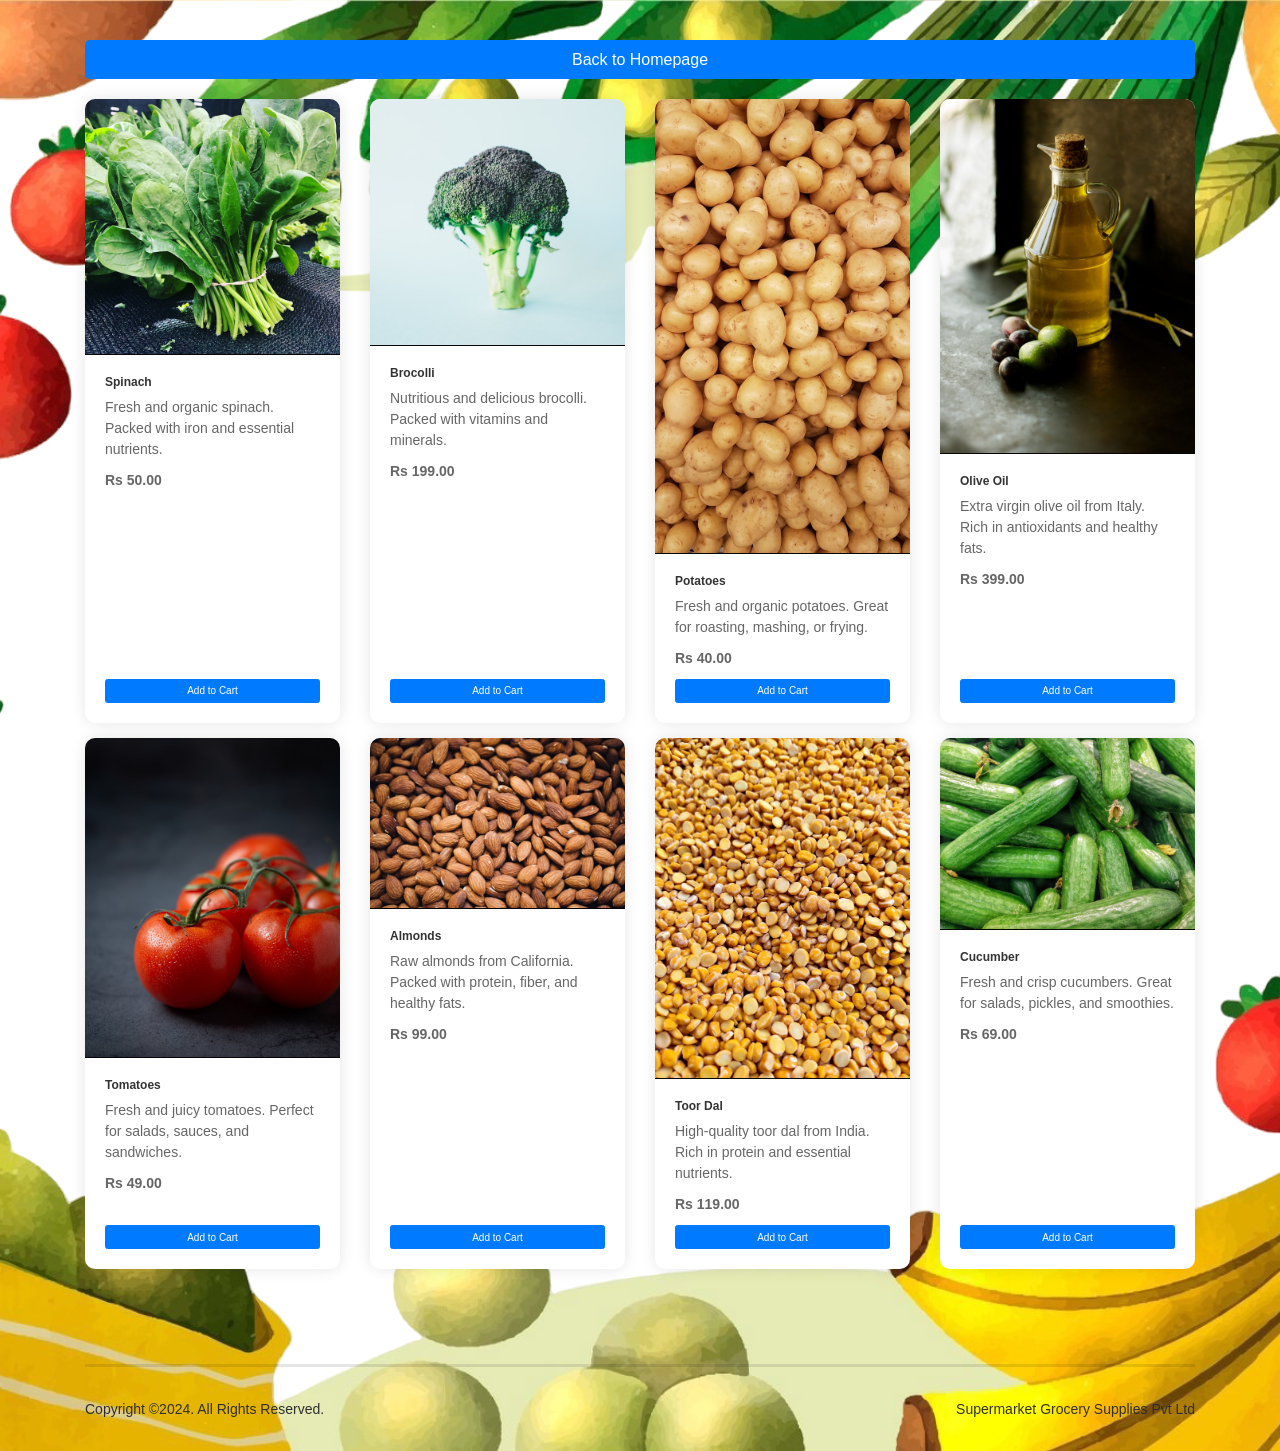
<file: products.html>
<!DOCTYPE html>
<html lang="en">

<head>
    <meta charset="UTF-8">
    <meta name="viewport" content="width=device-width, initial-scale=1.0">
    <title>E-Commerce Product Page</title>
    <link rel="stylesheet" href="https://stackpath.bootstrapcdn.com/bootstrap/4.5.2/css/bootstrap.min.css">
    <link rel="stylesheet" href="/Assets/CSS/products.css">
</head>

<body>
    <div class="container">
        <h1 class="mb-4"><a href="index.html" class="back-button">Back to Homepage</a></h1>
        <div id="product-list" class="row">
            <!-- Product cards will be dynamically added here -->
        </div>
    </div>

    <footer id="footer">
        <div class="container">
            <hr class="horizontal-line">
            <div class="footer-bottom-data">
                <span class="copyright-information">Copyright &copy;2024. All Rights Reserved.</span>
                <div class="legal-information">
                    <span class="copyright-information">Supermarket Grocery Supplies</span>
                    <span class="copyright-information">Pvt Ltd<span>
                </div>
            </div>
        </div>
    </footer>

    <script src="https://stackpath.bootstrapcdn.com/bootstrap/4.5.2/js/bootstrap.min.js"></script>
    <script src="/Assets/JScripts/products.js"></script>
    <script>
        document.addEventListener('DOMContentLoaded', function () {
            const productList = document.getElementById('product-list');
            for (const product of products) {
                const card = document.createElement('div');
                card.classList.add('col-lg-3', 'col-md-4', 'col-sm-6', 'mb-4'); // Adjusted column classes

                card.innerHTML = `
                    <div class="card h-100"> <!-- Ensure cards are of equal height -->
                        <img src="${product.image}" class="card-img-top" alt="${product.name}">
                        <div class="card-body"> <!-- Use flexbox for vertical alignment -->
                            <h5 class="card-title">${product.name}</h5>
                            <p class="card-text">${product.description}</p>
                            <p class="card-text font-weight-bold">Rs ${product.price.toFixed(2)}</p>
                            <a href="#" class="btn btn-primary">Add to Cart</a>
                        </div>
                    </div>
                `;
                productList.appendChild(card);
            }
        });
    </script>
</body>

</html>
</file>
<file: Assets/CSS/products.css>
/* !IMPORT FONTS */
@import url('https://fonts.googleapis.com/css2?family=Poppins:wght@400;500;600;700&display=swap');

/* !RESET/BASE */
*,
*::before,
*::after {
    margin: 0;
    padding: 0;
    box-sizing: border-box;
}

:root {
    --body-font-family: 'Poppins', sans-serif;
    --body-font-color: #676767;
    --light-color: #fff;
    --dark-color: #2E2E2E;
    --dark-color-lighter: #4D4D4D;
    --accent-color: #F55556;
    --section-background-color: #f7e6e6;
}

html {
    font-size: 10px;
    font-size: 62.5%;
}

body {
    font-size: 1.4rem;
    font-family: var(--body-font-family);
    font-weight: 400;
    color: var(--body-font-color);
    line-height: 1.5;

    font-family: 'Arial', sans-serif;
    background-image: url("../Images/login-bg.png");
    background-position: center;
    background-size: cover;
    /* background-color: #F55556; */
}

ul {
    list-style: none;
}

a {
    text-decoration: none;
    font: inherit;
    color: inherit;
    outline: none;
}

img {
    display: block;
    max-width: 100%;
}

button,
input {
    font: inherit;
    background-color: transparent;
    border: none;
    outline: none;
    cursor: pointer;
}

body {}

.card {
    border: none;
    border-radius: 10px;
    box-shadow: 0px 0px 15px rgba(0, 0, 0, 0.1);
    transition: transform 0.2s ease;
    height: 100%;
}

.card:hover {
    transform: translateY(-10px);
    box-shadow: 0px 5px 15px rgba(0, 0, 0, 0.2);
}

.card-img-top {
    border-top-left-radius: 10px;
    border-top-right-radius: 10px;
    max-width: 100%;
    height: auto;
    object-fit: cover;
    border-bottom: 1px solid #070505;
}

.card-body {
    padding: 20px;
    display: flex;
    flex-direction: column;
    justify-content: space-between;
    /* Vertical alignment */
    height: 100%;
}

.card-title {
    font-weight: bold;
    color: #333;
    font-size: 1.2rem;
}

.card-text {
    color: #666;
}

.btn {
    /* Utilizing Bootstrap utility classes */
    margin-top: auto;
    /* Align button to bottom of card body */
}

h1 {
    text-align: center;
    margin-top: 40px;
}

.back-button {
    display: block;
    margin: 20px auto;
    padding: 10px 20px;
    font-size: 16px;
    text-align: center;
    background-color: #007BFF;
    color: white;
    text-decoration: none;
    border-radius: 5px;
}

.back-button:hover {
    background-color: #0056b3;
}

/* !FOOTER */
#footer {
    text-align: center;
    padding: 5rem 0 3rem;

}

.horizontal-line {
    margin-block: 3rem;
    border: none;
    border-top: 3px solid rgba(1, 0, 0, .1);
}

.copyright-information {
    line-height: 2.4rem;
}

.legal-information a:hover,
.legal-information a:focus {
    color: var(--accent-color);
}

.footer-bottom-data {
    display: flex;
    align-items: center;
    justify-content: space-between;
    font-size: 1.4rem;
    color: var(--dark-color);
}
</file>
